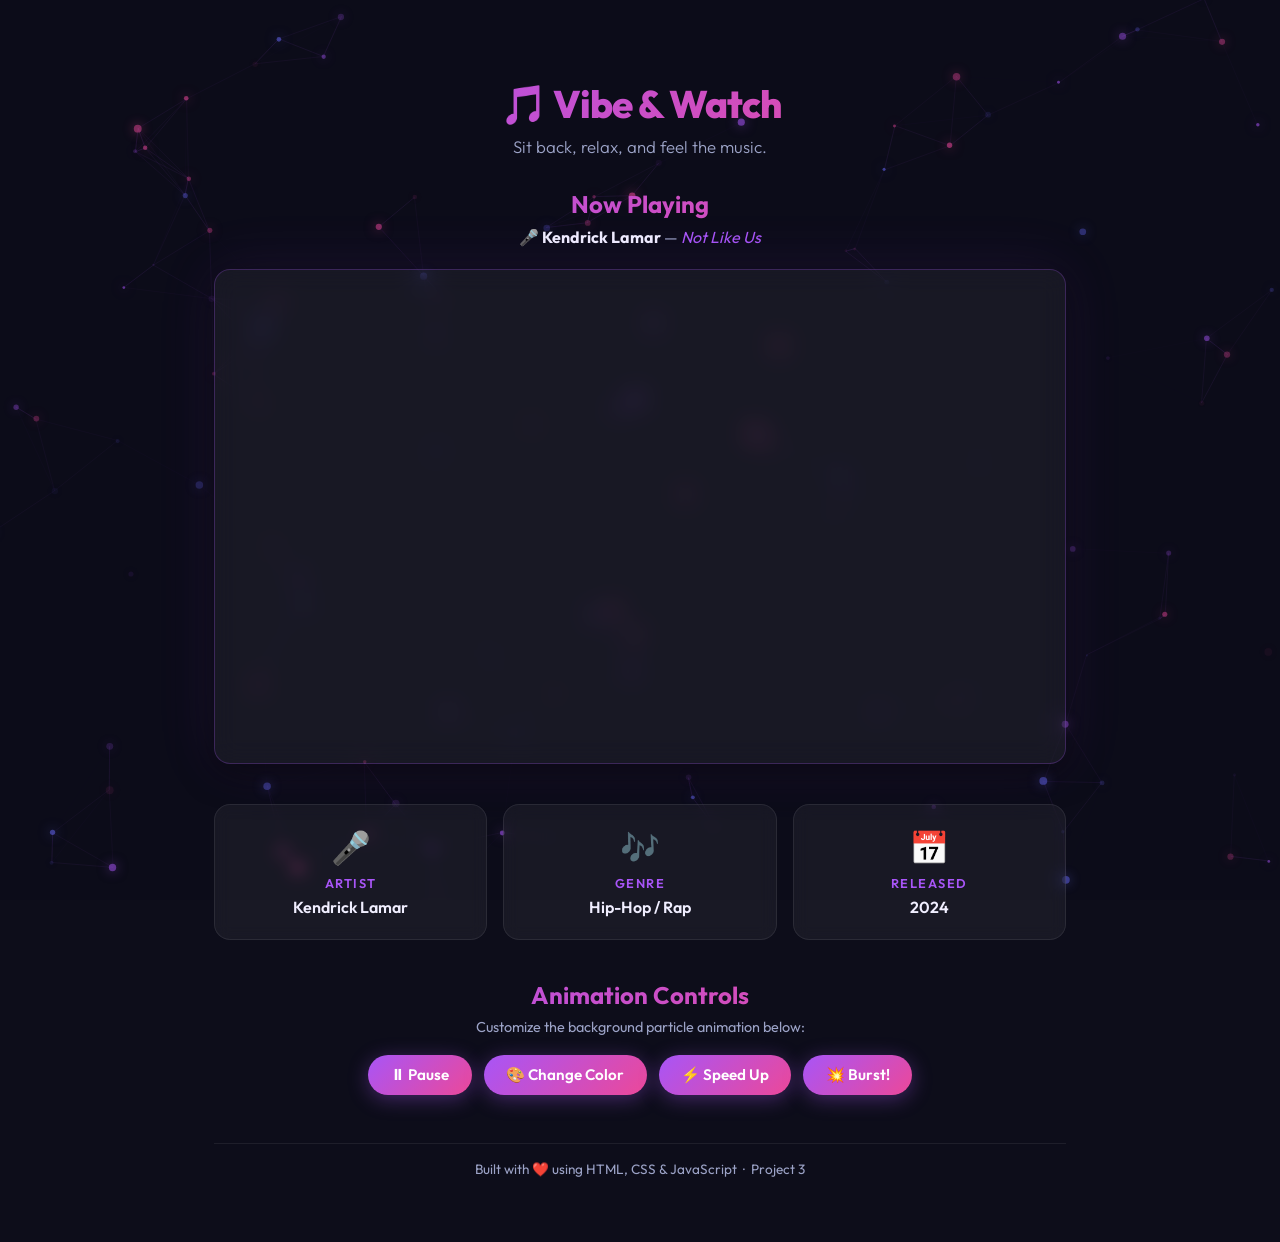
<file: Project3_music_animation/index.html>
<!DOCTYPE html>
<html lang="en">
<head>
  <meta charset="UTF-8" />
  <meta name="viewport" content="width=device-width, initial-scale=1.0"/>
  <meta name="description" content="A music video page featuring an embedded YouTube video with JavaScript canvas animation and custom CSS styling."/>
  <title>🎵 Vibe &amp; Watch — Music Player Page</title>
  <link rel="preconnect" href="https://fonts.googleapis.com"/>
  <link href="https://fonts.googleapis.com/css2?family=Outfit:wght@300;400;600;800&display=swap" rel="stylesheet"/>
  <link rel="stylesheet" href="style.css"/>
</head>
<body>

  <!-- Animated canvas background -->
  <canvas id="bgCanvas"></canvas>

  <div class="page-wrapper">

    <!-- Header -->
    <header class="site-header">
      <div class="logo">🎵 Vibe &amp; Watch</div>
      <p class="tagline">Sit back, relax, and feel the music.</p>
    </header>

    <!-- Music video section -->
    <main>
      <section class="video-section">
        <h1 class="section-title">Now Playing</h1>
        <p class="song-label">
          🎤 <strong>Kendrick Lamar</strong> — <em>Not Like Us</em>
        </p>

        <div class="video-card">
          <div class="video-wrapper">
            <iframe
              id="ytPlayer"
              src="https://www.youtube.com/embed/T6eK-2OQtew?rel=0&modestbranding=1"
              title="Kendrick Lamar – Not Like Us (Official Music Video)"
              frameborder="0"
              allow="accelerometer; autoplay; clipboard-write; encrypted-media; gyroscope; picture-in-picture"
              allowfullscreen>
            </iframe>
          </div>
        </div>
      </section>

      <!-- Info cards -->
      <section class="info-cards">
        <div class="card" id="card-artist">
          <span class="card-icon">🎤</span>
          <h3>Artist</h3>
          <p>Kendrick Lamar</p>
        </div>
        <div class="card" id="card-genre">
          <span class="card-icon">🎶</span>
          <h3>Genre</h3>
          <p>Hip-Hop / Rap</p>
        </div>
        <div class="card" id="card-year">
          <span class="card-icon">📅</span>
          <h3>Released</h3>
          <p>2024</p>
        </div>
      </section>

      <!-- Animation controls -->
      <section class="controls-section">
        <h2 class="section-title">Animation Controls</h2>
        <p class="controls-hint">Customize the background particle animation below:</p>
        <div class="controls">
          <button id="btnToggle" onclick="toggleAnimation()">⏸ Pause</button>
          <button id="btnColor" onclick="cycleColor()">🎨 Change Color</button>
          <button id="btnSpeed" onclick="toggleSpeed()">⚡ Speed Up</button>
          <button id="btnBurst" onclick="burst()">💥 Burst!</button>
        </div>
      </section>
    </main>

    <footer class="site-footer">
      <p>Built with ❤️ using HTML, CSS &amp; JavaScript &nbsp;·&nbsp; Project 3</p>
    </footer>
  </div>

  <script src="main.js"></script>
</body>
</html>
</file>
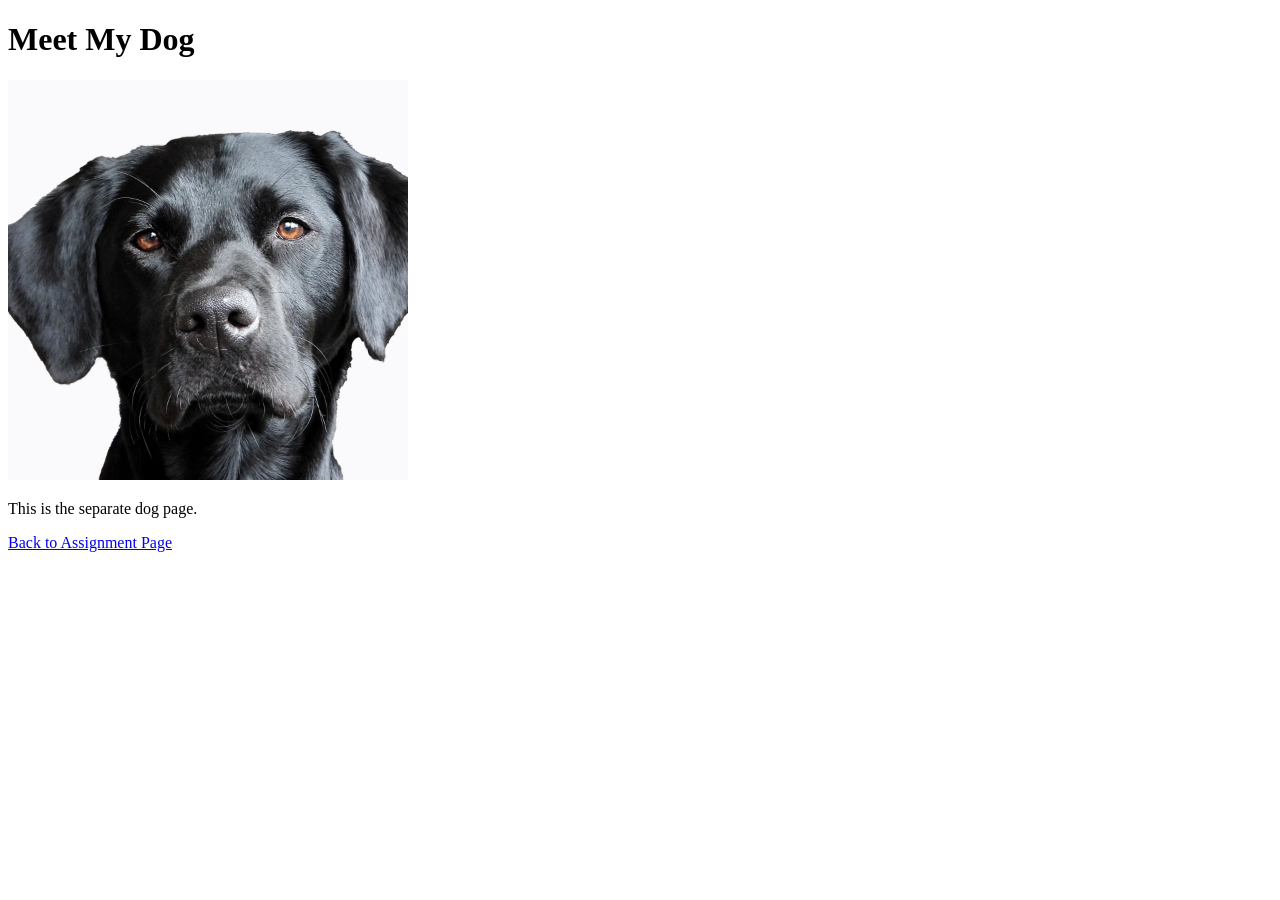
<file: Dog.html>
<!DOCTYPE html>
<html lang="en">
<head>
    <meta charset="UTF-8">
    <title>Dog Page</title>
</head>
<body>

    <main>
        <h1>Meet My Dog</h1>
        
        <img src="dog.jpg" alt="A cute dog" width="400">

        <p>This is the separate dog page.</p>

        <a href="Assignment.html">Back to Assignment Page</a>
    </main>

</body>
</html>
</file>
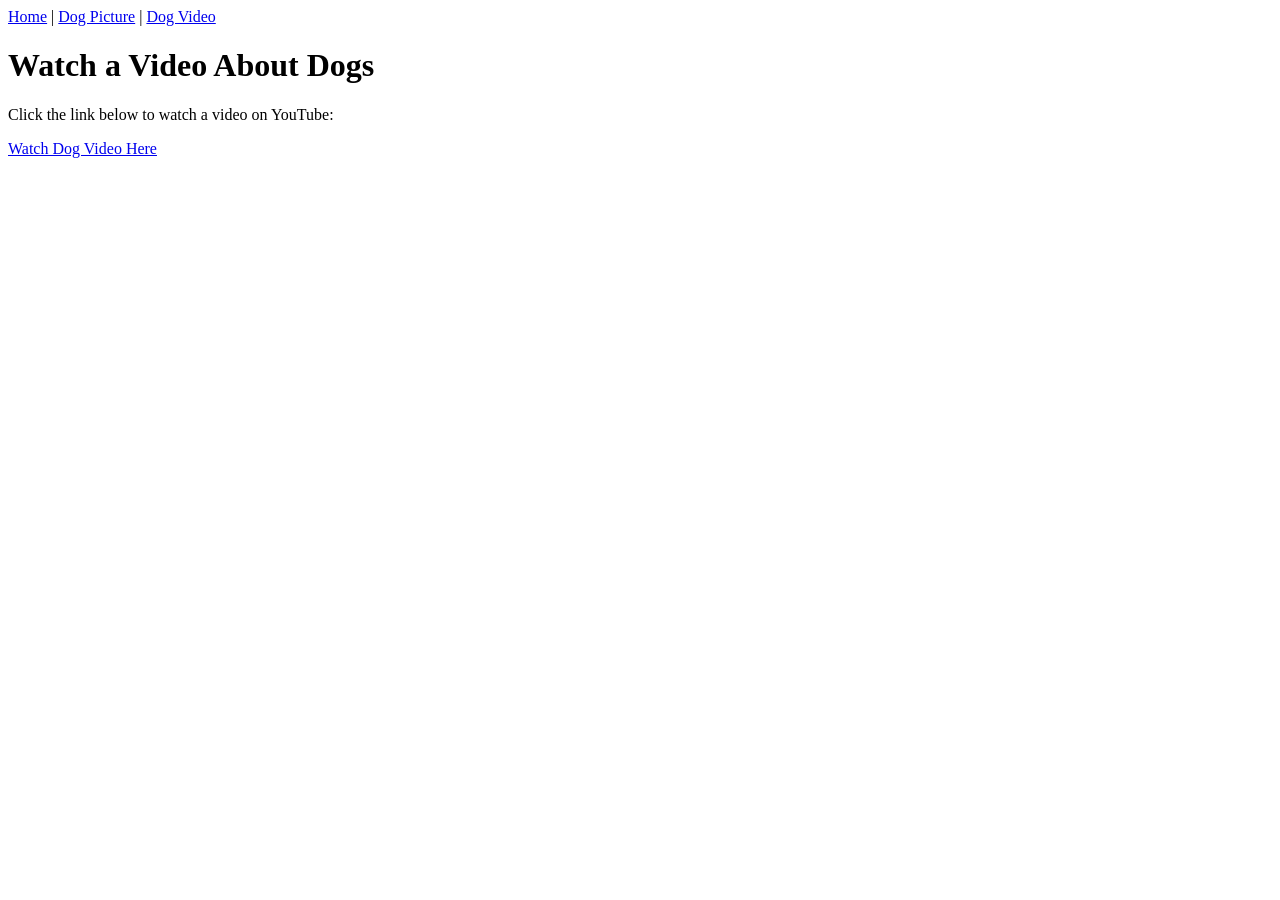
<file: Dog_Video.html>
<!DOCTYPE html>
<html lang="en">
<head>
    <meta charset="UTF-8">
    <title>Dog Video</title>
</head>
<body>

    <nav>
        <a href="Assignment.html">Home</a> | 
        <a href="Dog.html">Dog Picture</a> | 
        <a href="Dog_Video.html">Dog Video</a>
    </nav>

    <main>
        <h1>Watch a Video About Dogs</h1>
        <p>Click the link below to watch a video on YouTube:</p>
        
        <a href="https://youtu.be/07d2dXHYb94">Watch Dog Video Here</a>
    </main>

</body>
</html>
</file>
<file: Project3_music_animation/style.css>
/* =============================================
   style.css — Vibe & Watch Music Page
   Project 3: HTML + CSS + JS Animation
   ============================================= */

/* ── Reset & base ──────────────────────────── */
*, *::before, *::after {
  box-sizing: border-box;
  margin: 0;
  padding: 0;
}

:root {
  --bg-dark:     #0d0d1a;
  --bg-card:     rgba(255,255,255,0.05);
  --accent:      #a855f7;
  --accent2:     #ec4899;
  --text-main:   #f0eeff;
  --text-muted:  #9ca3c7;
  --radius:      16px;
  --shadow:      0 8px 32px rgba(0,0,0,0.5);
}

html { scroll-behavior: smooth; }

body {
  font-family: 'Outfit', sans-serif;
  background-color: var(--bg-dark);
  color: var(--text-main);
  min-height: 100vh;
  overflow-x: hidden;
}

/* ── Animated canvas background ────────────── */
#bgCanvas {
  position: fixed;
  inset: 0;
  z-index: 0;
  pointer-events: none;
}

/* ── Page wrapper ───────────────────────────── */
.page-wrapper {
  position: relative;
  z-index: 1;
  max-width: 900px;
  margin: 0 auto;
  padding: 2rem 1.5rem 4rem;
}

/* ── Header ─────────────────────────────────── */
.site-header {
  text-align: center;
  padding: 3rem 0 2rem;
}

.logo {
  font-size: 2.4rem;
  font-weight: 800;
  background: linear-gradient(135deg, var(--accent), var(--accent2));
  -webkit-background-clip: text;
  -webkit-text-fill-color: transparent;
  background-clip: text;
  letter-spacing: -1px;
}

.tagline {
  margin-top: 0.5rem;
  color: var(--text-muted);
  font-size: 1.05rem;
  font-weight: 300;
}

/* ── Section titles ─────────────────────────── */
.section-title {
  font-size: 1.5rem;
  font-weight: 700;
  margin-bottom: 0.5rem;
  background: linear-gradient(90deg, var(--accent), var(--accent2));
  -webkit-background-clip: text;
  -webkit-text-fill-color: transparent;
  background-clip: text;
}

/* ── Video section ──────────────────────────── */
.video-section {
  margin-bottom: 2.5rem;
  text-align: center;
}

.song-label {
  color: var(--text-muted);
  font-size: 1rem;
  margin-bottom: 1.4rem;
}

.song-label strong { color: var(--text-main); }
.song-label em     { color: var(--accent);    }

/* Glassmorphism card around the video */
.video-card {
  background: var(--bg-card);
  border: 1px solid rgba(168,85,247,0.25);
  border-radius: var(--radius);
  padding: 1rem;
  box-shadow: var(--shadow), 0 0 60px rgba(168,85,247,0.12);
  backdrop-filter: blur(12px);
  -webkit-backdrop-filter: blur(12px);
  transition: transform 0.3s ease, box-shadow 0.3s ease;
}

.video-card:hover {
  transform: translateY(-4px);
  box-shadow: var(--shadow), 0 0 80px rgba(168,85,247,0.22);
}

/* Responsive 16:9 wrapper */
.video-wrapper {
  position: relative;
  width: 100%;
  padding-top: 56.25%;
  border-radius: 10px;
  overflow: hidden;
}

.video-wrapper iframe {
  position: absolute;
  inset: 0;
  width: 100%;
  height: 100%;
  border: none;
  border-radius: 10px;
}

/* ── Info cards ─────────────────────────────── */
.info-cards {
  display: grid;
  grid-template-columns: repeat(3, 1fr);
  gap: 1rem;
  margin-bottom: 2.5rem;
}

.card {
  background: var(--bg-card);
  border: 1px solid rgba(255,255,255,0.08);
  border-radius: var(--radius);
  padding: 1.4rem 1rem;
  text-align: center;
  backdrop-filter: blur(8px);
  -webkit-backdrop-filter: blur(8px);
  transition: transform 0.25s ease, border-color 0.25s ease;
}

.card:hover {
  transform: translateY(-5px);
  border-color: rgba(168,85,247,0.5);
}

.card-icon {
  font-size: 2rem;
  display: block;
  margin-bottom: 0.5rem;
}

.card h3 {
  font-size: 0.8rem;
  font-weight: 600;
  text-transform: uppercase;
  letter-spacing: 1.5px;
  color: var(--accent);
  margin-bottom: 0.35rem;
}

.card p {
  font-size: 1rem;
  font-weight: 600;
  color: var(--text-main);
}

/* ── Controls section ───────────────────────── */
.controls-section {
  text-align: center;
  margin-bottom: 3rem;
}

.controls-hint {
  color: var(--text-muted);
  font-size: 0.9rem;
  margin-bottom: 1.2rem;
}

.controls {
  display: flex;
  flex-wrap: wrap;
  gap: 0.75rem;
  justify-content: center;
}

.controls button {
  font-family: 'Outfit', sans-serif;
  font-size: 0.95rem;
  font-weight: 600;
  padding: 0.65rem 1.4rem;
  border: none;
  border-radius: 50px;
  cursor: pointer;
  background: linear-gradient(135deg, var(--accent), var(--accent2));
  color: #fff;
  box-shadow: 0 4px 20px rgba(168,85,247,0.35);
  transition: transform 0.2s ease, box-shadow 0.2s ease, filter 0.2s ease;
  position: relative;
  overflow: hidden;
}

.controls button::after {
  content: '';
  position: absolute;
  inset: 0;
  background: rgba(255,255,255,0);
  transition: background 0.2s;
}

.controls button:hover {
  transform: translateY(-3px) scale(1.04);
  box-shadow: 0 8px 28px rgba(168,85,247,0.55);
}

.controls button:hover::after {
  background: rgba(255,255,255,0.08);
}

.controls button:active {
  transform: scale(0.97);
}

/* ── Footer ─────────────────────────────────── */
.site-footer {
  text-align: center;
  color: var(--text-muted);
  font-size: 0.85rem;
  padding-top: 1rem;
  border-top: 1px solid rgba(255,255,255,0.07);
}

/* ── Responsive ─────────────────────────────── */
@media (max-width: 600px) {
  .info-cards {
    grid-template-columns: 1fr;
  }

  .logo { font-size: 1.8rem; }
}
</file>
